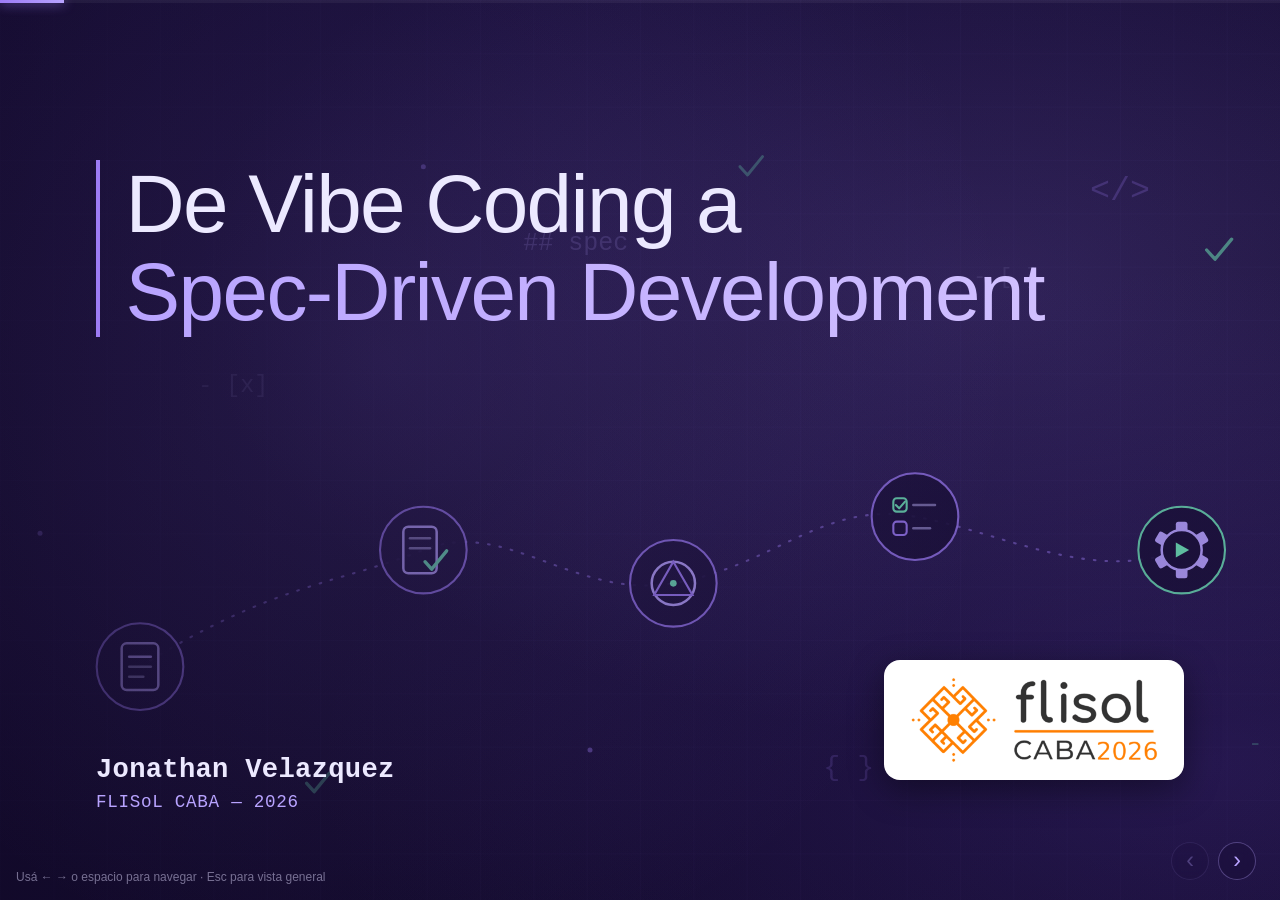
<file: index.html>
<!DOCTYPE html>
<html lang="es">
<head>
  <meta charset="UTF-8" />
  <meta name="viewport" content="width=device-width, initial-scale=1.0" />
  <title>De Vibe Coding a Spec-Driven Development — FLISoL CABA 2026</title>
  <link rel="icon" href="logo.ico" sizes="any" />
  <link rel="stylesheet" href="styles.css" />
</head>
<body>
  <div class="progress-bar"><div class="progress-fill" id="progressFill"></div></div>

  <main class="deck" id="deck">

    <!-- Slide 1: Portada -->
    <section class="slide slide-cover active" data-slide="1">
      <div class="cover-bg"></div>
      <div class="cover-content">
        <h1 class="cover-title">
          <span class="line">De Vibe Coding a</span>
          <span class="line accent">Spec-Driven Development</span>
        </h1>
        <div class="cover-author">
          <p class="author-name">Jonathan Velazquez</p>
          <p class="author-event">FLISoL CABA — 2026</p>
        </div>
        <div class="cover-logo">
          <img src="img/logo-horizontal-2026-nb.png" alt="FLISoL CABA 2026" />
        </div>
      </div>
    </section>

    <!-- Slide 2: Cita Karpathy 1 -->
    <section class="slide slide-quote slide-quote-wide" data-slide="2">
      <div class="quote-gradient"></div>
      <blockquote class="quote">
        <p>
          "There's a new kind of coding I call <em>"vibe coding"</em>, when you fully give in to the vibes, embrace exponentials, and forget that code even exists."
        </p>
        <footer>— Andrej Karpathy, Feb 3, 2025</footer>
      </blockquote>
    </section>

    <!-- Slide 3: Ventajas y desventajas del Vibe Coding -->
    <section class="slide" data-slide="3">
      <header class="slide-header">
        <h2 class="slide-title">Ventajas y Desventajas</h2>
        <p class="slide-subtitle">El valor aparece cuando querés explorar rápido. El costo aparece cuando el prototipo empieza a pedir garantías.</p>
      </header>
      <div class="vibe-visual-grid">
        <article class="vibe-visual-card vibe-pros">
          <img src="img/vibe-coding-es.png" alt="Persona prototipando rápidamente con un asistente de IA y pantallas de código." />
          <div class="vibe-visual-overlay">
            <span class="vibe-label">Bueno</span>
            <h3>Velocidad y acceso</h3>
            <p>Idea a prototipo en minutos. Baja la barrera de entrada y sirve para demos, descartables y probar hipótesis.</p>
          </div>
        </article>
        <article class="vibe-visual-card vibe-cons">
          <img src="img/vibe-coding-desventajas.png" alt="Persona frente a código generado con advertencias, errores, rutas enredadas y señales de riesgo." />
          <div class="vibe-visual-overlay">
            <span class="vibe-label">No tan bueno</span>
            <h3>Riesgo invisible</h3>
            <p>Decisiones sin registro, código que no entendés y ningún contrato claro contra el cual verificar lo generado.</p>
          </div>
        </article>
      </div>
      <!-- <p class="footnote">No es un anti-patrón: es una <strong>herramienta</strong>. El problema empieza cuando la usás fuera de su rango.</p> -->
    </section>

     <!-- Ejemplo 1: El prompt vibe -->
    <section class="slide slide-example slide-prompt-wide" data-slide="ej-1">
      <header class="slide-header">
        <span class="slide-eyebrow">Ejemplo · Cupón</span>
        <h2 class="slide-title">El prompt de un martes a las 17hs</h2>
      </header>
      <div class="code-block code-prompt">Estoy armando el checkout de un e-commerce.
Necesito una función JS: <span class="tok-fn">applyCoupon</span>(cartTotal, coupon)
que devuelva el total con el descuento aplicado.
El cupón puede ser por porcentaje o por monto fijo.</div>
      <blockquote class="prompt-quote">Hacelo simple, después lo refino.</blockquote>
    </section>

    <!-- Ejemplo 2: Lo que devuelve el agente -->
    <section class="slide slide-example slide-code-wide" data-slide="ej-2">
      <header class="slide-header">
        <span class="slide-eyebrow">Ejemplo · Cupón</span>
        <h2 class="slide-title">Lo que el agente devuelve</h2>
      </header>
      <div class="code-stack">
        <div class="code-block"><span class="tok-key">function</span> <span class="tok-fn">applyCoupon</span>(cartTotal, coupon) {
  <span class="tok-key">if</span> (coupon.<span class="tok-prop">type</span> <span class="tok-op">===</span> <span class="tok-str">'percentage'</span>) {
    <span class="tok-key">return</span> cartTotal <span class="tok-op">-</span> (cartTotal <span class="tok-op">*</span> coupon.<span class="tok-prop">value</span> <span class="tok-op">/</span> <span class="tok-num">100</span>);
  }
  <span class="tok-key">return</span> cartTotal <span class="tok-op">-</span> coupon.<span class="tok-prop">value</span>;
}</div>
        <div class="code-result">
          <span><span class="tok-fn">applyCoupon</span>(<span class="tok-num">100</span>, { type:<span class="tok-str">'percentage'</span>, value:<span class="tok-num">20</span> }) <span class="tok-com">// → 80</span></span>
          <span class="ok">✅</span>
        </div>
      </div>
    </section>

    <!-- Ejemplo 3: Tres maneras de romperlo -->
    <section class="slide slide-example slide-breaks-wide" data-slide="ej-3">
      <header class="slide-header">
        <span class="slide-eyebrow">Ejemplo · Cupón</span>
        <h2 class="slide-title">Tres maneras de romperlo</h2>
      </header>
      <div class="roturas">
        <article class="rotura">
          <div class="rotura-num">1</div>
          <div class="rotura-body">
            <h3>Total negativo</h3>
            <div class="code-block"><span class="tok-fn">applyCoupon</span>(<span class="tok-num">30</span>, { type:<span class="tok-str">'fixed'</span>, value:<span class="tok-num">50</span> }) <span class="tok-com">// → -20</span></div>
            <em class="rotura-quote">Nunca dije que el descuento no pueda superar el total.</em>
          </div>
        </article>
        <article class="rotura">
          <div class="rotura-num">2</div>
          <div class="rotura-body">
            <h3>Cupón inmortal</h3>
            <div class="code-block"><span class="tok-com">// La función no chequea fecha.</span>
<span class="tok-com">// Un cupón de Black Friday</span>
<span class="tok-com">// sigue funcionando en marzo.</span></div>
            <em class="rotura-quote">Nunca dije que los cupones venzan.</em>
          </div>
        </article>
        <article class="rotura">
          <div class="rotura-num">3</div>
          <div class="rotura-body">
            <h3>Reaplicación infinita</h3>
            <div class="code-block"><span class="tok-key">let</span> t <span class="tok-op">=</span> <span class="tok-num">100</span>;
<span class="tok-key">for</span> (<span class="tok-key">let</span> i <span class="tok-op">=</span> <span class="tok-num">0</span>; i <span class="tok-op">&lt;</span> <span class="tok-num">5</span>; i<span class="tok-op">++</span>)
  t <span class="tok-op">=</span> <span class="tok-fn">applyCoupon</span>(t, { type:<span class="tok-str">'percentage'</span>, value:<span class="tok-num">50</span> });
<span class="tok-com">// → 3.125</span></div>
            <em class="rotura-quote">Nunca dije si se acumulan.</em>
          </div>
        </article>
      </div>
    </section>

    <!-- Conclusión de los ejemplos -->
    <section class="slide slide-example-conclusion" data-slide="ej-conclusion">
      <img class="conclusion-image" src="img/ejemplos-conclusion.png" alt="Puente de prototipo generado por IA que se rompe antes de llegar a una plataforma verificada con tests y contratos." />
      <div class="conclusion-shade"></div>
      <div class="conclusion-copy">
        <span class="slide-eyebrow">Conclusión</span>
        <h2>El agente no falló: faltaba el contrato</h2>
        <p>Total mínimo, vencimiento y acumulación no son bugs. Son reglas que nunca existieron para verificar.</p>
      </div>
    </section>

    <!-- Ejemplo 4: Contrato en Markdown -->
    <section class="slide slide-example slide-markdown-contract" data-slide="ej-4">
      <header class="slide-header">
        <span class="slide-eyebrow">Ejemplo · Cupón</span>
        <h2 class="slide-title">El contrato es un archivo Markdown</h2>
        <p class="slide-subtitle">La spec no vive en el chat: queda versionada, revisable y ejecutable como referencia para el agente.</p>
      </header>
      <div class="contract-layout">
        <div class="contract-copy">
          <p>Un archivo <strong>.md</strong> alcanza para convertir intención en reglas verificables.</p>
          <p>El agente deja de adivinar y empieza a implementar contra un contrato concreto.</p>
          <div class="contract-file">specs/checkout/apply-coupon.md</div>
        </div>
        <div class="contract-file-card">
          <div class="file-tab">apply-coupon.md</div>
          <div class="code-block code-spec"><span class="md-h1"># Feature: Aplicar cupón al carrito</span>

<span class="md-h2">## Reglas</span>
- Tipos: PERCENTAGE, FIXED_AMOUNT
- Validar fecha de vencimiento (UTC)
- Validar monto mínimo del carrito
- Un solo cupón activo por carrito
- El descuento no puede dejar el total bajo 0
- Redondeo HALF_UP a 2 decimales
- Validar límite de uso por usuario

<span class="md-h2">## Criterios de aceptación</span>
- Carrito $100 + cupón 20%      <span class="md-arrow">→</span> total $80.00
- Carrito $30  + cupón fijo $50 <span class="md-arrow">→</span> total $0.00 (no negativo)
- Cupón vencido                  <span class="md-arrow">→</span> error <span class="md-err">VOUCHER_EXPIRED</span>
- Usuario ya usó el cupón        <span class="md-arrow">→</span> error <span class="md-err">VOUCHER_ALREADY_USED</span></div>
        </div>
      </div>
    </section>    

     <!-- Slide 4: Cita Karpathy 2 -->
    <section class="slide slide-quote slide-quote-wide" data-slide="4">
      <div class="quote-gradient"></div>
      <blockquote class="quote">
        <p>
          "Many people have tried to come up with a better name for this to differentiate it from vibe coding, personally my current favorite <strong>agentic engineering</strong>"
        </p>
        <footer>— Andrej Karpathy, Feb 4, 2026</footer>
      </blockquote>
      <p class="quote-takeaway">Entonces.. La velocidad aumentó; el problema ahora es el <span class="highlight">control</span>.</p>
    </section>

   <!-- Slide 8: Spec Driven Development -->
    <section class="slide slide-sdd-visual" data-slide="8">
      <img class="sdd-image" src="img/spec-driven-development.png" alt="Una especificación central guía a un agente de IA, módulos de código y verificaciones hacia una aplicación validada." />
      <div class="sdd-shade"></div>
      <div class="sdd-copy">
        <span class="slide-eyebrow">Spec Driven Development</span>
        <h2>Desarrollar contra una especificación</h2>
        <p>SDD es usar una spec como contrato verificable: define qué debe pasar, qué límites existen y cómo saber si el resultado está bien.</p>
        <ul class="sdd-points">
          <li><strong>Antes:</strong> intención, comportamiento y alcance.</li>
          <li><strong>Durante:</strong> el agente implementa guiado por la spec.</li>
          <li><strong>Después:</strong> se verifica contra criterios explícitos.</li>
        </ul>
        <div class="sdd-steps" aria-label="Flujo de Spec Driven Development">
          <span>Intento</span>
          <span>Spec</span>
          <span>Tests</span>
          <span>Código</span>
        </div>
      </div>
    </section>

    <!-- Ejemplo 5: Código fuente generado contra la spec -->
    <section class="slide slide-source-implementation" data-slide="ej-source">
      <header class="slide-header">
        <span class="slide-eyebrow">Ejemplo · Código fuente</span>
        <h2 class="slide-title">La IA implementa contra el contrato</h2>
        <p class="slide-subtitle">El resultado ya no es el happy path: el código refleja reglas, errores y bordes definidos en la spec.</p>
      </header>
      <div class="source-layout">
        <div class="source-file-card">
          <div class="file-tab">applyCoupon.js</div>
          <div class="code-block code-source"><span class="tok-key">const</span> ERR <span class="tok-op">=</span> {
  expired: <span class="tok-str">'VOUCHER_EXPIRED'</span>,
  alreadyUsed: <span class="tok-str">'VOUCHER_ALREADY_USED'</span>,
  multiple: <span class="tok-str">'ONLY_ONE_COUPON_ALLOWED'</span>
};

<span class="tok-key">function</span> <span class="tok-fn">applyCoupon</span>(cart, coupon, ctx) {
  <span class="tok-key">if</span> (cart.<span class="tok-prop">activeCouponId</span> <span class="tok-op">&amp;&amp;</span> cart.<span class="tok-prop">activeCouponId</span> <span class="tok-op">!==</span> coupon.<span class="tok-prop">id</span>)
    <span class="tok-key">throw</span> <span class="tok-fn">domainError</span>(ERR.<span class="tok-prop">multiple</span>);

  <span class="tok-key">if</span> (<span class="tok-key">new</span> <span class="tok-fn">Date</span>(coupon.<span class="tok-prop">expiresAt</span>) <span class="tok-op">&lt;</span> ctx.<span class="tok-prop">now</span>)
    <span class="tok-key">throw</span> <span class="tok-fn">domainError</span>(ERR.<span class="tok-prop">expired</span>);

  <span class="tok-key">if</span> (ctx.<span class="tok-prop">usesByUser</span>.<span class="tok-fn">get</span>(coupon.<span class="tok-prop">id</span>) <span class="tok-op">&gt;=</span> coupon.<span class="tok-prop">limitPerUser</span>)
    <span class="tok-key">throw</span> <span class="tok-fn">domainError</span>(ERR.<span class="tok-prop">alreadyUsed</span>);

  <span class="tok-key">const</span> subtotal <span class="tok-op">=</span> <span class="tok-fn">money</span>(cart.<span class="tok-prop">total</span>);
  <span class="tok-key">const</span> discount <span class="tok-op">=</span> coupon.<span class="tok-prop">type</span> <span class="tok-op">===</span> <span class="tok-str">'PERCENTAGE'</span>
    <span class="tok-op">?</span> subtotal <span class="tok-op">*</span> coupon.<span class="tok-prop">value</span> <span class="tok-op">/</span> <span class="tok-num">100</span>
    <span class="tok-op">:</span> coupon.<span class="tok-prop">value</span>;

  <span class="tok-key">return</span> <span class="tok-fn">round2</span>(Math.<span class="tok-fn">max</span>(<span class="tok-num">0</span>, subtotal <span class="tok-op">-</span> discount));
}</div>
        </div>
        <div class="source-takeaways">
          <div>
            <strong>Ya no adivina</strong>
            <span>Lee reglas explícitas: vencimiento, uso por usuario y cupón único.</span>
          </div>
          <div>
            <strong>Falla con intención</strong>
            <span>Devuelve errores de dominio, no resultados silenciosamente incorrectos.</span>
          </div>
          <div>
            <strong>Protege los bordes</strong>
            <span>El total nunca baja de cero y el redondeo queda centralizado.</span>
          </div>
        </div>
      </div>
    </section>

    <!-- Slide 5: Espectro de estructura -->
    <section class="slide slide-spectrum" data-slide="5">
      <header class="slide-header">
        <h2 class="slide-title">Espectro de estructura</h2>
        <p class="slide-subtitle">No hay uno correcto, depende del contexto</p>
      </header>
      <div class="spectrum-visual">
        <div class="spectrum-axis">
          <span>Exploración</span>
          <span>Producción</span>
        </div>
        <div class="spectrum-rail" aria-hidden="true">
          <div class="spectrum-marker m1"></div>
          <div class="spectrum-marker m2"></div>
          <div class="spectrum-marker m3"></div>
        </div>
        <div class="spectrum-grid">
          <article class="spectrum-card">
            <span class="spectrum-kicker">01</span>
            <h3>Vibe Coding</h3>
            <p>Velocidad máxima para probar ideas, demos y descartables.</p>
            <strong>Control mínimo</strong>
          </article>
          <article class="spectrum-card featured">
            <span class="spectrum-kicker">02</span>
            <h3>Plan → Build</h3>
            <p>Separás pensamiento de ejecución. Buen balance para trabajo individual.</p>
            <strong>Control operativo</strong>
          </article>
          <article class="spectrum-card">
            <span class="spectrum-kicker">03</span>
            <h3>Plan → Build + SDD</h3>
            <p>La implementación queda guiada por specs, criterios y verificación.</p>
            <strong>Control trazable</strong>
          </article>
        </div>
      </div>
    </section>

    <!-- Slide 6: OpenCode -->
    <section class="slide" data-slide="6">
      <div class="split">
        <div class="split-left">
          <h2 class="slide-title">OpenCode</h2>
          <p class="slide-subtitle">Agente de terminal · open source · multimodelo</p>
          <ul class="bullets">
            <li>Corre en la terminal: lee archivos, edita código y ejecuta comandos</li>
            <li>Soporta Claude, GPT-4o, Gemini y más — vos elegís el modelo</li>
            <li>Entiende contexto del proyecto: specs, reglas y convenciones</li>
            <li>Pensado para trabajar sobre código real, no desde cero</li>
          </ul>
          <a class="link" href="https://opencode.ai/" target="_blank" rel="noopener">https://opencode.ai</a>
        </div>
        <div class="split-right">
          <div class="terminal">
            <div class="terminal-bar">
              <span class="dot red"></span>
              <span class="dot yellow"></span>
              <span class="dot green"></span>
              <span class="terminal-title">opencode</span>
            </div>
            <pre class="terminal-body"># Implementar según spec: coupon.spec.md
<span class="cmd">›</span> Aplicá los criterios definidos en la spec

<span class="ai">Leyendo coupon.spec.md... encontré 3 criterios de aceptación.
Voy a aplicar el primero: el resultado nunca puede ser negativo.</span>

<span class="diff-file">Edit src/coupon.ts</span>

  function applyCoupon(cartTotal, coupon) {
<span class="diff-minus">-   return cartTotal - coupon.value;</span>
<span class="diff-plus">+   return Math.max(0, cartTotal - coupon.value);</span>
  }

<span class="ai">✓ Criterio satisfecho: total nunca negativo.</span>

<span class="cmd">›</span> █</pre>
          </div>
        </div>
      </div>
    </section>

    <!-- Slide 7: Modo plan y build -->
    <section class="slide slide-plan-build" data-slide="7">
      <header class="slide-header">
        <h2 class="slide-title">Modo Plan y Build</h2>
        <p class="slide-subtitle">Separar el pensamiento de la ejecución</p>
      </header>
      <div class="pb-grid">
        <article class="pb-card pb-plan">
          <span class="pb-badge">Plan</span>
          <h3>Analizar sin tocar código</h3>
          <p>Lee el proyecto, responde preguntas y arma un plan — sin modificar ningún archivo hasta que vos lo decidás.</p>
        </article>
        <article class="pb-card pb-build">
          <span class="pb-badge">Build</span>
          <h3>Ejecutar cambios reales</h3>
          <p>Tiene acceso a todas las herramientas: edita archivos, ejecuta comandos y aplica los cambios de principio a fin.</p>
        </article>
        <div class="pb-screenshot">
          <img src="img/opencode-plan.svg" alt="OpenCode modo Plan" />
        </div>
        <div class="pb-screenshot">
          <img src="img/opencode-build.svg" alt="OpenCode modo Build" />
        </div>
      </div>
      <div class="pb-providers">
        <span class="pb-providers-label">Conecta con cualquier proveedor · vos elegís el modelo</span>
        <div class="pb-models">
          <span class="pb-model">Claude Sonnet</span>
          <span class="pb-model">GPT-4o</span>
          <span class="pb-model">Gemini 2.5</span>
          <span class="pb-model">Llama 3</span>
          <span class="pb-model pb-model-more">+ más</span>
        </div>
      </div>
    </section>

    <!-- Slide 10: OpenSpec intro -->
    <section class="slide" data-slide="10">
      <div class="split">
        <div class="split-left">
          <span class="os-eyebrow">Spec-Driven Development</span>
          <h2 class="slide-title">OpenSpec</h2>
          <p class="slide-subtitle">Acordá <em>qué</em> vas a construir antes de escribir una sola línea de código.</p>

          <div class="os-flow">
            <span class="os-step">Proposal</span>
            <span class="os-arrow">→</span>
            <span class="os-step">Specs</span>
            <span class="os-arrow">→</span>
            <span class="os-step">Design</span>
            <span class="os-arrow">→</span>
            <span class="os-step">Tasks</span>
            <span class="os-arrow">→</span>
            <span class="os-step os-step-done">Archive</span>
          </div>

          <ul class="bullets">
            <li><em>Agree before you build:</em> humano y agente alinean el alcance antes de tocar código</li>
            <li>Convierte la intención en <em>artefactos trazables</em>, no en prompts sueltos que se pierden</li>
            <li>Specs en <em>markdown</em>: una fuente de verdad versionada, auditable y que vive con el repo</li>
          </ul>
          <a class="link" href="https://openspec.dev/" target="_blank" rel="noopener">https://openspec.dev</a>
        </div>
        <div class="split-right">
          <div class="terminal">
            <div class="terminal-bar">
              <span class="dot red"></span>
              <span class="dot yellow"></span>
              <span class="dot green"></span>
              <span class="terminal-title">openspec view</span>
            </div>
            <pre class="terminal-body"><span class="cmd">$ openspec view</span>

<span class="ai">OpenSpec Dashboard</span>
<span class="dim">────────────────────────────────────</span>
<span class="hl">Summary</span>
  • Specifications: <b>10</b> specs, 64 requirements
  • Active Changes: <b>3</b> in progress
  • Completed Changes: <b>4</b>
  • Task Progress: <b>30/41</b> (73% complete)

<span class="hl">Active Changes</span>
  ● make-validation-scope-aware    [░░░░░░] 0%
  ● remove-diff-command            [█████░] 90%
  ● improve-deterministic-tests    [█████░] 92%

<span class="hl">Completed Changes</span>
  ✓ add-slash-command-support
  ✓ sort-active-changes-by-progress
  ✓ update-agent-file-name
  ✓ update-agent-instructions

<span class="hl">Specifications</span>
  ■ cli-archive            10 requirements
  ■ openspec-conventions   10 requirements
  ■ cli-validate            9 requirements
  ■ cli-list                7 requirements
  ■ cli-view                7 requirements</pre>
          </div>
        </div>
      </div>
    </section>

    <!-- Slide 11: OpenSpec detalle -->
    <section class="slide" data-slide="11">
      <header class="slide-header">
        <h2 class="slide-title">OpenSpec</h2>
        <p class="slide-subtitle">Qué lo hace práctico para Spec-Driven Development en el día a día</p>
      </header>
      <div class="three-col os-cards">
        <article class="card card-glow os-card">
          <div class="os-card-img">
            <img src="img/spec-markdown.svg" alt="Specs en markdown versionadas con Git" />
          </div>
          <h3 class="card-title">Todo es markdown</h3>
          <p class="os-card-text">Specs versionadas con Git, agnósticas de cualquier agente.</p>
        </article>
        <article class="card card-glow os-card">
          <div class="os-card-img">
            <img src="img/spec-delta.svg" alt="Cambios revisados como un diff antes de implementar" />
          </div>
          <h3 class="card-title">Deltas revisables</h3>
          <p class="os-card-text">Cada cambio se revisa y aprueba como un PR antes del código.</p>
        </article>
        <article class="card card-glow os-card">
          <div class="os-card-img">
            <img src="img/spec-context.svg" alt="Las specs alimentan al agente como fuente de verdad" />
          </div>
          <h3 class="card-title">Contexto del agente</h3>
          <p class="os-card-text">Las specs guían al agente y quedan como fuente de verdad.</p>
        </article>
      </div>
    </section>

    <!-- Slide 9: Implementación SDD -->
    <section class="slide slide-sdd-flow" data-slide="9">
      <header class="slide-header center">
        <h2 class="slide-title">Implementar SDD con OpenSpec</h2>
        <p class="slide-subtitle">Del requerimiento al historial auditable, paso a paso</p>
      </header>
      <ol class="sdd-flow">
        <li class="sdd-step">
          <span class="sdd-num">1</span>
          <div class="sdd-body">
            <h3>Inicializar</h3>
            <p>Estructura <em>openspec/</em> y deja las instrucciones del agente dentro del repo.</p>
          </div>
          <code class="sdd-cmd">openspec init</code>
        </li>
        <li class="sdd-step">
          <span class="sdd-num">2</span>
          <div class="sdd-body">
            <h3>Proponer el cambio</h3>
            <p>El agente redacta <em>proposal</em>, <em>specs</em> (deltas), <em>design</em> y <em>tasks</em>.</p>
          </div>
          <code class="sdd-cmd">openspec proposal</code>
        </li>
        <li class="sdd-step">
          <span class="sdd-num">3</span>
          <div class="sdd-body">
            <h3>Validar y revisar</h3>
            <p>Aprobás el <em>qué</em> contra la spec antes de escribir una línea de código.</p>
          </div>
          <code class="sdd-cmd">openspec validate</code>
        </li>
        <li class="sdd-step">
          <span class="sdd-num">4</span>
          <div class="sdd-body">
            <h3>Implementar por tareas</h3>
            <p>El agente ejecuta tareas chicas y revisables, marcando el progreso.</p>
          </div>
          <code class="sdd-cmd">tasks.md</code>
        </li>
        <li class="sdd-step">
          <span class="sdd-num">5</span>
          <div class="sdd-body">
            <h3>Archivar</h3>
            <p>El delta se integra a las specs principales y queda historial auditable.</p>
          </div>
          <code class="sdd-cmd">openspec archive</code>
        </li>
      </ol>
      <p class="callout">SDD busca trazabilidad y precisión al construir con IA</p>
    </section>

    <!-- Slide: tasks.md del ejemplo del cupón -->
    <section class="slide slide-tasks" data-slide="tasks-cupon">
      <header class="slide-header center">
        <h2 class="slide-title">El plan se vuelve <em>tasks.md</em></h2>
        <p class="slide-subtitle">Ejemplo: aplicar un cupón de descuento al carrito</p>
      </header>
      <div class="terminal file-window">
        <div class="terminal-bar">
          <span class="dot red"></span>
          <span class="dot yellow"></span>
          <span class="dot green"></span>
          <span class="terminal-title">openspec/changes/apply-coupon/tasks.md</span>
        </div>
        <pre class="terminal-body md"><span class="md-h1"># Aplicar cupón de descuento</span>
<span class="md-quote">2 / 6 tareas · 33% completo</span>

<span class="md-h2">## 1. Clampear el resultado a 0</span>
<span class="md-task done"><span class="mark">✓</span> 1.1 Devolver Math.max(0, cartTotal − coupon.value)</span>
<span class="md-task done"><span class="mark">✓</span> 1.2 Test: un descuento mayor al total no da negativo</span>

<span class="md-h2">## 2. Validar la expiración del cupón</span>
<span class="md-task todo"><span class="mark">☐</span> 2.1 Rechazar cupones con expiresAt &lt; hoy</span>
<span class="md-task todo"><span class="mark">☐</span> 2.2 Test: un cupón vencido lanza error</span>

<span class="md-h2">## 3. Marcar el cupón como usado</span>
<span class="md-task todo"><span class="mark">☐</span> 3.1 Setear coupon.usedAt al aplicarlo</span>
<span class="md-task todo"><span class="mark">☐</span> 3.2 Impedir reutilizar un cupón ya usado</span></pre>
      </div>
    </section>

    <!-- Slide nuevo: El ecosistema de herramientas -->
    <section class="slide slide-combo" data-slide="ecosistema">
      <header class="slide-header center">
        <h2 class="slide-title">OpenCode <span class="combo-plus">+</span> OpenSpec</h2>
      </header>
      <div class="combo">
        <article class="card card-glow combo-card">
          <span class="combo-role">El motor</span>
          <div class="combo-img">
            <img src="img/combo-engine.svg" alt="Motor que ejecuta: planifica y aplica los cambios" />
          </div>
          <h3 class="card-title">OpenCode</h3>
          <p class="combo-text">Planifica y ejecuta los cambios con cualquier modelo.</p>
        </article>
        <span class="combo-op">+</span>
        <article class="card card-glow combo-card">
          <span class="combo-role">El método</span>
          <div class="combo-img">
            <img src="img/combo-method.svg" alt="Método: specs estructuradas y revisadas antes de codear" />
          </div>
          <h3 class="card-title">OpenSpec</h3>
          <p class="combo-text">Estructura el cambio en specs trazables antes del código.</p>
        </article>
        <span class="combo-op">=</span>
        <article class="card combo-card combo-result">
          <span class="combo-role">El resultado</span>
          <div class="combo-img">
            <img src="img/combo-result.svg" alt="Resultado profesional: cambios verificados y auditables" />
          </div>
          <h3 class="card-title">Desarrollo profesional</h3>
          <p class="combo-text">Velocidad de la IA con rigor de ingeniería.</p>
        </article>
      </div>
    </section>

    

    <!-- Slide 12: Cierre -->
    <section class="slide slide-closing" data-slide="12">
      <div class="ribbons">
        <div class="ribbon r1"></div>
        <div class="ribbon r2"></div>
        <div class="ribbon r3"></div>
      </div>
      <div class="closing-content">
        <div class="closing-main">
          <span class="closing-eyebrow">En una frase</span>
          <h2 class="closing-headline">De la <span class="accent">vibe</span> a la <span class="accent">spec</span></h2>
          <p class="closing-takeaway">Dejá que la IA vaya rápido. La spec marca el rumbo y deja rastro.</p>
          <h3 class="closing-thanks">¡Gracias!</h3>
          <div class="contact">
            <!-- Completá con tus datos -->
            <a class="contact-item" href="mailto:tu-email@ejemplo.com">
              <svg viewBox="0 0 24 24" fill="none" stroke="currentColor" stroke-width="2" stroke-linecap="round" stroke-linejoin="round" aria-hidden="true">
                <rect x="3" y="5" width="18" height="14" rx="2"/>
                <path d="M3 7l9 6 9-6"/>
              </svg>
              <span>jonathanvgms@gmail.com</span>
            </a>
            <a class="contact-item" href="https://github.com/tu-usuario" target="_blank" rel="noopener">
              <svg viewBox="0 0 24 24" fill="currentColor" aria-hidden="true">
                <path d="M12 .5C5.37.5 0 5.78 0 12.29c0 5.2 3.44 9.6 8.21 11.16.6.11.82-.26.82-.58 0-.29-.01-1.04-.02-2.05-3.34.72-4.04-1.6-4.04-1.6-.55-1.38-1.34-1.75-1.34-1.75-1.09-.74.08-.73.08-.73 1.2.09 1.84 1.22 1.84 1.22 1.07 1.8 2.81 1.28 3.5.98.11-.76.42-1.28.76-1.57-2.67-.3-5.47-1.31-5.47-5.84 0-1.29.47-2.34 1.24-3.17-.13-.3-.54-1.52.11-3.18 0 0 1.01-.32 3.3 1.21.96-.26 1.98-.39 3-.4 1.02.01 2.04.14 3 .4 2.28-1.53 3.29-1.21 3.29-1.21.66 1.66.25 2.88.12 3.18.77.83 1.23 1.88 1.23 3.17 0 4.54-2.81 5.54-5.49 5.83.43.36.81 1.08.81 2.18 0 1.57-.01 2.84-.01 3.23 0 .32.21.7.82.58A12.01 12.01 0 0 0 24 12.29C24 5.78 18.63.5 12 .5z"/>
              </svg>
              <span>github.com/jonathanvgms</span>
            </a>
          </div>
        </div>
        <div class="closing-qr">
          <div class="qr-card">
            <img src="img/qr-presentacion.svg" alt="Código QR de la presentación: flisol2026.vercel.app" />
          </div>
          <span class="qr-label">flisol2026.vercel.app</span>
        </div>
      </div>
    </section>

  </main>

  <nav class="nav">
    <button class="nav-btn" id="prevBtn" aria-label="Anterior">‹</button>
    <span class="nav-counter"><span id="current">1</span> / <span id="total">12</span></span>
    <button class="nav-btn" id="nextBtn" aria-label="Siguiente">›</button>
  </nav>

  <button class="overview-btn" id="overviewBtn" aria-label="Vista general">⊞</button>

  <div class="overview" id="overview">
    <div class="overview-grid" id="overviewGrid"></div>
  </div>

  <div class="hint" id="hint">Usá ← → o espacio para navegar · Esc para vista general</div>

  <script src="script.js"></script>
</body>
</html>
</file>
<file: styles.css>
:root {
  --bg: #1a0f3a;
  --bg-2: #241650;
  --bg-3: #150a2e;
  --purple: #9d7cf5;
  --purple-2: #b8a3ff;
  --purple-dark: #5e3fb8;
  --text: #ece9ff;
  --text-dim: #b9b3d6;
  --card-bg: rgba(43, 25, 95, 0.55);
  --card-border: rgba(157, 124, 245, 0.25);
  --glow: 0 0 40px rgba(157, 124, 245, 0.25);
}

* { box-sizing: border-box; margin: 0; padding: 0; }

html, body {
  height: 100%;
  background: var(--bg);
  color: var(--text);
  font-family: 'Inter', -apple-system, BlinkMacSystemFont, 'Segoe UI', Roboto, sans-serif;
  overflow: hidden;
  -webkit-font-smoothing: antialiased;
}

body {
  background:
    radial-gradient(ellipse at 20% 20%, rgba(157, 124, 245, 0.18), transparent 50%),
    radial-gradient(ellipse at 80% 80%, rgba(94, 63, 184, 0.22), transparent 50%),
    var(--bg);
}

/* Progress */
.progress-bar {
  position: fixed; top: 0; left: 0; right: 0;
  height: 3px;
  background: rgba(255,255,255,0.05);
  z-index: 100;
}
.progress-fill {
  height: 100%;
  background: linear-gradient(90deg, var(--purple), var(--purple-2));
  transition: width 0.4s ease;
  box-shadow: 0 0 12px var(--purple);
}

/* Deck & slides */
.deck {
  width: 100vw;
  height: 100vh;
  position: relative;
}

.slide {
  position: absolute;
  inset: 0;
  display: flex;
  flex-direction: column;
  justify-content: center;
  padding: 4rem 6rem;
  opacity: 0;
  pointer-events: none;
  transform: translateX(40px);
  transition: opacity 0.5s ease, transform 0.5s ease;
  overflow: auto;
}

.slide.active {
  opacity: 1;
  pointer-events: auto;
  transform: translateX(0);
}

.slide.prev {
  transform: translateX(-40px);
}

/* Slide headers */
.slide-header { margin-bottom: 2.5rem; }
.slide-header.center { text-align: center; }
.slide-title {
  font-size: clamp(2rem, 4vw, 3.4rem);
  font-weight: 300;
  color: var(--purple-2);
  letter-spacing: -0.02em;
  margin-bottom: 0.6rem;
}
.slide-subtitle {
  font-size: clamp(0.95rem, 1.25vw, 1.15rem);
  color: var(--text-dim);
  font-style: italic;
  max-width: 1000px;
}

/* Cover */
.slide-cover { padding: 4rem 6rem; }
.cover-bg {
  position: absolute; inset: 0;
  background:
    radial-gradient(circle at 30% 40%, rgba(157, 124, 245, 0.12), transparent 60%),
    url('img/sdd-bg.svg') center / cover no-repeat;
  z-index: 0;
}
.cover-content {
  position: relative;
  z-index: 1;
  height: 100%;
  display: flex;
  flex-direction: column;
  justify-content: flex-start;
  padding-top: 6rem;
}
.cover-title {
  font-size: clamp(2.5rem, 6.4vw, 5.4rem);
  font-weight: 300;
  line-height: 1.08;
  letter-spacing: -0.02em;
  margin: 0;
  max-width: 24ch;
  padding-left: 1.6rem;
  border-left: 4px solid var(--purple);
}
.cover-title .line { display: block; }
.cover-title .accent {
  font-weight: 500;
  background: linear-gradient(90deg, var(--purple-2), #d4c4ff);
  -webkit-background-clip: text;
  background-clip: text;
  color: transparent;
}
.cover-author {
  position: absolute;
  left: 0;
  bottom: 1.5rem;
}
.author-name {
  font-family: 'JetBrains Mono', 'Fira Code', monospace;
  font-size: 1.7rem;
  font-weight: 600;
  letter-spacing: 0.01em;
  color: var(--text);
  margin-bottom: 0.45rem;
}
.author-event {
  font-family: 'JetBrains Mono', 'Fira Code', monospace;
  font-size: 1.1rem;
  letter-spacing: 0.04em;
  color: var(--purple-2);
}
.cover-logo {
  position: absolute;
  bottom: 3.5rem; right: 0;
  background: #fff;
  padding: 1rem 1.5rem;
  border-radius: 16px;
  box-shadow: 0 10px 34px rgba(0, 0, 0, 0.4);
  z-index: 2;
}
.cover-logo img {
  display: block;
  height: clamp(58px, 7vw, 88px);
  width: auto;
}

/* Quotes */
.slide-quote { justify-content: center; align-items: center; text-align: center; }
.quote-gradient {
  position: absolute; top: 0; left: 0; right: 0; height: 6px;
  background: linear-gradient(90deg, transparent, var(--purple), transparent);
}
.quote {
  max-width: 1000px;
  font-style: italic;
  font-size: clamp(1.2rem, 1.8vw, 1.7rem);
  line-height: 1.5;
  color: var(--text);
}
.quote em { color: var(--purple-2); font-style: italic; }
.quote strong { color: var(--purple-2); }
.quote footer {
  margin-top: 1.5rem;
  font-style: normal;
  font-size: 1rem;
  color: var(--text-dim);
  text-align: right;
}
.quote-takeaway {
  margin-top: 3rem;
  font-size: 1.2rem;
  color: var(--text);
}
.slide-quote-wide .quote {
  max-width: 1180px;
  font-size: clamp(1.55rem, 2.4vw, 2.35rem);
  line-height: 1.35;
}
.slide-quote-wide .quote footer {
  margin-top: 2rem;
  font-size: clamp(1rem, 1.25vw, 1.2rem);
}
.slide-quote-wide .quote-takeaway {
  margin-top: 3.5rem;
  font-size: clamp(1.25rem, 1.55vw, 1.5rem);
}
.highlight {
  color: var(--purple-2);
  font-weight: 600;
}

/* Two col cards */
.two-col {
  display: grid;
  grid-template-columns: 1fr 1fr;
  gap: 2.5rem;
  align-items: stretch;
}
.three-col {
  display: grid;
  grid-template-columns: repeat(3, 1fr);
  gap: 1.8rem;
}

.card {
  background: var(--card-bg);
  border: 1px solid var(--card-border);
  border-radius: 18px;
  padding: 2rem;
  backdrop-filter: blur(8px);
  transition: transform 0.3s ease, box-shadow 0.3s ease, border-color 0.3s ease;
}
.card:hover {
  transform: translateY(-4px);
  border-color: rgba(157, 124, 245, 0.5);
  box-shadow: var(--glow);
}
.card-glow {
  background: linear-gradient(135deg, rgba(94, 63, 184, 0.5), rgba(43, 25, 95, 0.55));
}
.card-dark {
  background: rgba(20, 10, 45, 0.85);
  border: 1px solid rgba(157, 124, 245, 0.15);
}
.card-title {
  color: var(--purple-2);
  font-size: 1.15rem;
  font-weight: 600;
  margin-bottom: 1rem;
}
.card ul { list-style: none; }
.card li {
  position: relative;
  padding-left: 1.4rem;
  margin-bottom: 0.7rem;
  line-height: 1.5;
  font-size: 0.98rem;
  color: var(--text);
}
.card li::before {
  content: '●';
  position: absolute; left: 0; top: 0;
  color: var(--purple);
  font-size: 0.7rem;
  top: 0.4rem;
}
.card em {
  color: var(--purple-2);
  font-style: normal;
  font-weight: 600;
}

.card-pill {
  display: inline-block;
  padding: 0.5rem 1.5rem;
  border-radius: 10px;
  font-weight: 600;
  margin-bottom: 1.2rem;
  background: linear-gradient(135deg, var(--purple), var(--purple-dark));
  color: #fff;
}
.card-list { list-style: none; }
.card-list li {
  position: relative;
  padding: 0.8rem 0;
  font-size: 1.05rem;
  line-height: 1.5;
  border-bottom: 1px solid rgba(157, 124, 245, 0.1);
}
.card-list li:last-child { border-bottom: none; }

/* Spectrum */
.slide-spectrum {
  justify-content: center;
  padding: 3rem 2rem 4rem;
}
.slide-spectrum .slide-header {
  margin-bottom: 1.8rem;
}
.spectrum-visual {
  width: 100%;
}
.spectrum-axis {
  display: flex;
  justify-content: space-between;
  margin-bottom: 0.7rem;
  color: var(--text-dim);
  font-size: 0.78rem;
  font-weight: 700;
  letter-spacing: 0.16em;
  text-transform: uppercase;
}
.spectrum-rail {
  position: relative;
  height: 18px;
  margin: 0 1rem 1.7rem;
}
.spectrum-rail::before {
  content: '';
  position: absolute;
  left: 0;
  right: 0;
  top: 8px;
  height: 2px;
  background: linear-gradient(90deg, #f2b65d, var(--purple-2), #6ee7b7);
  box-shadow: 0 0 20px rgba(184, 163, 255, 0.32);
}
.spectrum-marker {
  position: absolute;
  top: 0;
  width: 18px;
  height: 18px;
  border-radius: 50%;
  border: 2px solid #fff;
  background: var(--purple);
  box-shadow: 0 0 22px rgba(184, 163, 255, 0.62);
  transform: translateX(-50%);
}
.spectrum-marker.m1 { left: 0; background: #f2b65d; }
.spectrum-marker.m2 { left: 50%; background: var(--purple-2); }
.spectrum-marker.m3 { left: 100%; background: #6ee7b7; }
.spectrum-grid {
  display: grid;
  grid-template-columns: repeat(3, minmax(0, 1fr));
  gap: 1.2rem;
}
.spectrum-card {
  min-height: 300px;
  display: flex;
  flex-direction: column;
  justify-content: space-between;
  border: 1px solid rgba(157, 124, 245, 0.28);
  border-radius: 14px;
  background: rgba(20, 10, 45, 0.58);
  padding: 1.45rem;
  box-shadow: 0 18px 50px rgba(0, 0, 0, 0.22);
}
.spectrum-card.featured {
  background: linear-gradient(135deg, rgba(94, 63, 184, 0.58), rgba(20, 10, 45, 0.68));
  border-color: rgba(184, 163, 255, 0.42);
}
.spectrum-kicker {
  color: var(--purple-2);
  font-size: 0.82rem;
  font-weight: 800;
  letter-spacing: 0.16em;
}
.spectrum-card h3 {
  margin-top: 1.25rem;
  color: #fff;
  font-size: clamp(1.45rem, 2vw, 2rem);
  font-weight: 600;
  line-height: 1.12;
}
.spectrum-card p {
  margin-top: 1rem;
  color: rgba(236, 233, 255, 0.8);
  font-size: clamp(0.98rem, 1.12vw, 1.1rem);
  line-height: 1.45;
}
.spectrum-card strong {
  display: inline-flex;
  width: fit-content;
  margin-top: 1.4rem;
  padding-top: 0.85rem;
  border-top: 1px solid rgba(184, 163, 255, 0.26);
  color: #6ee7b7;
  font-size: 0.9rem;
  letter-spacing: 0.08em;
  text-transform: uppercase;
}

/* Split */
.split {
  display: grid;
  grid-template-columns: 1fr 1fr;
  gap: 3rem;
  align-items: center;
  height: 100%;
}
.split-left { display: flex; flex-direction: column; gap: 1.2rem; }
.bullets {
  list-style: none;
  margin: 1rem 0;
}
.bullets li {
  position: relative;
  padding-left: 1.5rem;
  margin-bottom: 0.8rem;
  font-size: 1.05rem;
  line-height: 1.5;
}
.bullets li::before {
  content: '●';
  position: absolute; left: 0; top: 0.3rem;
  color: var(--purple);
  font-size: 0.7rem;
}
.bullets em {
  color: var(--purple-2);
  font-style: normal;
  font-weight: 600;
}
.note {
  color: var(--text-dim);
  font-size: 0.95rem;
  margin-top: 0.5rem;
}
.link {
  color: var(--purple-2);
  text-decoration: none;
  border-bottom: 1px solid var(--purple-dark);
  font-size: 0.95rem;
  margin-top: auto;
  width: fit-content;
  transition: color 0.2s ease, border-color 0.2s ease;
}
.link:hover {
  color: #fff;
  border-color: var(--purple-2);
}

/* Terminal */
.terminal {
  background: #0e0824;
  border: 1px solid rgba(157, 124, 245, 0.2);
  border-radius: 14px;
  overflow: hidden;
  box-shadow: 0 20px 60px rgba(0, 0, 0, 0.5), var(--glow);
}
.terminal-bar {
  display: flex;
  align-items: center;
  gap: 0.4rem;
  padding: 0.7rem 1rem;
  background: #1a1233;
  border-bottom: 1px solid rgba(157, 124, 245, 0.15);
}
.terminal-bar .dot {
  width: 12px; height: 12px; border-radius: 50%;
}
.dot.red { background: #ff5f56; }
.dot.yellow { background: #ffbd2e; }
.dot.green { background: #27c93f; }
.terminal-title {
  margin-left: auto; margin-right: auto;
  color: var(--text-dim);
  font-size: 0.85rem;
  font-family: 'JetBrains Mono', 'Fira Code', monospace;
}
.terminal-body {
  padding: 1.2rem;
  color: #c8c0e8;
  font-family: 'JetBrains Mono', 'Fira Code', 'Consolas', monospace;
  font-size: 0.78rem;
  line-height: 1.55;
  white-space: pre-wrap;
  word-break: break-word;
  max-height: 65vh;
  overflow: auto;
}
.terminal-body .cmd { color: #6ee7b7; }
.terminal-body .ai { color: #a8a1d4; }
.terminal-body .diff-file { color: var(--purple-2); }
.terminal-body .diff-plus { color: #6ee7b7; background: rgba(110, 231, 183, 0.1); display: inline-block; width: 100%; }
.terminal-body .diff-minus { color: #ff8b8b; background: rgba(255, 139, 139, 0.1); display: inline-block; width: 100%; }
.terminal-body .dim { color: #5d568a; }
.terminal-body .hl { color: var(--purple-2); font-weight: 600; }
.terminal-body b { color: #fff; }

/* Slide 6 — OpenCode: larger type, better space usage */
[data-slide="6"] .split {
  grid-template-columns: 1fr 1.2fr;
  gap: 4rem;
  align-items: stretch;
}
[data-slide="6"] .split-left {
  gap: 1.6rem;
  justify-content: center;
}
[data-slide="6"] .slide-subtitle {
  font-size: clamp(1rem, 1.3vw, 1.25rem);
}
[data-slide="6"] .bullets li {
  font-size: clamp(1.1rem, 1.4vw, 1.4rem);
  margin-bottom: 1.1rem;
  line-height: 1.45;
}
[data-slide="6"] .link {
  font-size: clamp(1rem, 1.2vw, 1.15rem);
}
[data-slide="6"] .terminal {
  height: 100%;
  display: flex;
  flex-direction: column;
}
[data-slide="6"] .terminal-body {
  font-size: clamp(0.9rem, 1.05vw, 1.1rem);
  padding: 1.6rem 1.8rem;
  line-height: 1.65;
  flex: 1;
  max-height: none;
}

/* Slide 10 — OpenSpec intro: full-width, richer left column */
[data-slide="10"] .split {
  grid-template-columns: 1fr 1.15fr;
  gap: 4rem;
  align-items: stretch;
  max-width: 1700px;
  width: 100%;
  margin: 0 auto;
}
[data-slide="10"] .split-left {
  gap: 1.4rem;
  justify-content: center;
}
[data-slide="10"] .slide-subtitle {
  font-size: clamp(1.05rem, 1.35vw, 1.35rem);
  line-height: 1.5;
}
[data-slide="10"] .slide-subtitle em {
  color: var(--purple-2);
  font-style: normal;
  font-weight: 600;
}
[data-slide="10"] .bullets li {
  font-size: clamp(1.05rem, 1.3vw, 1.3rem);
  margin-bottom: 1rem;
  line-height: 1.5;
}
[data-slide="10"] .link {
  font-size: clamp(1rem, 1.2vw, 1.15rem);
}
[data-slide="10"] .terminal {
  height: 100%;
  display: flex;
  flex-direction: column;
}
[data-slide="10"] .terminal-body {
  font-size: clamp(0.85rem, 1vw, 1.05rem);
  padding: 1.6rem 1.9rem;
  line-height: 1.7;
  flex: 1;
  max-height: none;
}
.os-eyebrow {
  display: inline-block;
  width: fit-content;
  padding: 0.3rem 0.9rem;
  border-radius: 20px;
  background: rgba(157, 124, 245, 0.12);
  border: 1px solid rgba(157, 124, 245, 0.28);
  color: var(--purple-2);
  font-size: clamp(0.75rem, 0.9vw, 0.9rem);
  font-weight: 600;
  letter-spacing: 0.08em;
  text-transform: uppercase;
}
.os-flow {
  display: flex;
  flex-wrap: wrap;
  align-items: center;
  gap: 0.5rem;
  margin: 0.4rem 0 0.2rem;
}
.os-step {
  padding: 0.4rem 0.95rem;
  border-radius: 8px;
  background: rgba(20, 10, 45, 0.85);
  border: 1px solid rgba(157, 124, 245, 0.3);
  color: #d8d2f2;
  font-size: clamp(0.82rem, 1vw, 1rem);
  font-weight: 600;
  font-family: 'JetBrains Mono', 'Fira Code', monospace;
}
.os-step-done {
  border-color: rgba(110, 231, 183, 0.4);
  background: rgba(110, 231, 183, 0.1);
  color: #6ee7b7;
}
.os-arrow {
  color: var(--purple);
  font-size: 1.1rem;
}

/* Slide 11 — OpenSpec: image-forward cards, full-width */
[data-slide="11"] .three-col.os-cards {
  max-width: 1700px;
  width: 100%;
  margin: 0 auto;
  gap: 2.5rem;
  flex: 1;
  align-items: stretch;
}
.os-card {
  display: flex;
  flex-direction: column;
  align-items: center;
  text-align: center;
  justify-content: flex-start;
  gap: 1rem;
  padding: 2rem 2rem 2.4rem;
}
.os-card-img {
  width: 100%;
  flex: 1;
  display: flex;
  align-items: center;
  justify-content: center;
  background: rgba(10, 6, 26, 0.45);
  border: 1px solid rgba(157, 124, 245, 0.15);
  border-radius: 16px;
  padding: 1.4rem;
  margin-bottom: 0.4rem;
}
.os-card-img img {
  width: 100%;
  height: auto;
  max-height: 38vh;
  display: block;
}
.os-card .card-title {
  font-size: clamp(1.3rem, 1.7vw, 1.7rem);
  margin-bottom: 0;
  color: #fff;
}
.os-card-text {
  color: var(--text-dim);
  font-size: clamp(1rem, 1.15vw, 1.18rem);
  line-height: 1.45;
  max-width: 30ch;
}

/* Slide 9 — Implementar SDD con OpenSpec (step flow) */
.slide-sdd-flow { justify-content: center; }
.sdd-flow {
  list-style: none;
  max-width: 1100px;
  width: 100%;
  margin: 0 auto;
  display: flex;
  flex-direction: column;
  gap: 1rem;
}
.sdd-step {
  position: relative;
  display: flex;
  align-items: center;
  gap: 1.6rem;
  padding: 1.2rem 1.8rem;
  background: linear-gradient(135deg, rgba(94, 63, 184, 0.28), rgba(43, 25, 95, 0.4));
  border: 1px solid rgba(157, 124, 245, 0.22);
  border-radius: 14px;
  transition: transform 0.25s ease, border-color 0.25s ease;
}
.sdd-step:hover {
  transform: translateX(6px);
  border-color: rgba(157, 124, 245, 0.5);
}
/* connecting line between numbers */
.sdd-step:not(:last-child)::before {
  content: '';
  position: absolute;
  left: calc(1.8rem + 24px);
  top: calc(100% + 1px);
  height: calc(1rem - 2px);
  width: 2px;
  background: rgba(157, 124, 245, 0.35);
}
.sdd-num {
  flex-shrink: 0;
  width: 48px;
  height: 48px;
  display: grid;
  place-items: center;
  border-radius: 50%;
  background: linear-gradient(135deg, var(--purple), var(--purple-dark));
  color: #fff;
  font-size: 1.3rem;
  font-weight: 700;
  box-shadow: 0 0 18px rgba(157, 124, 245, 0.4);
}
.sdd-body { flex: 1; }
.sdd-body h3 {
  font-size: clamp(1.15rem, 1.5vw, 1.5rem);
  font-weight: 600;
  color: #fff;
  margin-bottom: 0.2rem;
}
.sdd-body p {
  color: var(--text-dim);
  font-size: clamp(0.95rem, 1.1vw, 1.15rem);
  line-height: 1.4;
}
.sdd-body em {
  color: var(--purple-2);
  font-style: normal;
  font-weight: 600;
}
.sdd-cmd {
  flex-shrink: 0;
  font-family: 'JetBrains Mono', 'Fira Code', monospace;
  font-size: clamp(0.85rem, 1vw, 1.05rem);
  color: #6ee7b7;
  background: rgba(10, 6, 26, 0.6);
  border: 1px solid rgba(110, 231, 183, 0.25);
  border-radius: 8px;
  padding: 0.5rem 0.95rem;
  white-space: nowrap;
}

/* Slide — tasks.md (ejemplo cupón) */
.slide-tasks { justify-content: center; }
.slide-tasks .slide-title em {
  font-family: 'JetBrains Mono', 'Fira Code', monospace;
  font-style: normal;
  color: var(--purple-2);
}
.file-window {
  max-width: 1080px;
  width: 100%;
  margin: 0 auto;
}
[data-slide="tasks-cupon"] .terminal-body {
  font-size: clamp(0.95rem, 1.15vw, 1.22rem);
  line-height: 1.75;
  padding: 1.9rem 2.6rem;
  max-height: none;
}
.terminal-body.md .md-h1 {
  color: #fff;
  font-weight: 700;
}
.terminal-body.md .md-h2 {
  color: var(--purple-2);
  font-weight: 600;
}
.terminal-body.md .md-quote {
  display: inline-block;
  color: #6ee7b7;
  background: rgba(110, 231, 183, 0.1);
  border-left: 3px solid #6ee7b7;
  padding: 0.05rem 0.7rem;
  border-radius: 4px;
  font-size: 0.85em;
}
.terminal-body.md .md-task {
  display: block;
  color: #d6d0f0;
}
.terminal-body.md .md-task .mark {
  display: inline-block;
  width: 1.5em;
  font-weight: 700;
}
.terminal-body.md .md-task.done {
  color: #837cae;
}
.terminal-body.md .md-task.done .mark {
  color: #6ee7b7;
}
.terminal-body.md .md-task.todo .mark {
  color: var(--purple);
}

/* Slide — OpenCode + OpenSpec (combinación) */
.slide-combo { justify-content: center; }
.slide-combo .combo-plus { color: var(--purple); font-weight: 300; margin: 0 0.2rem; }
.combo {
  display: flex;
  align-items: stretch;
  justify-content: center;
  gap: 1.2rem;
  max-width: 1700px;
  width: 100%;
  margin: 0 auto;
}
.combo-card {
  flex: 1;
  display: flex;
  flex-direction: column;
  align-items: center;
  text-align: center;
  gap: 0.7rem;
  padding: 1.6rem 1.8rem 2rem;
}
.combo-img {
  width: 100%;
  flex: 1;
  display: flex;
  align-items: center;
  justify-content: center;
  background: rgba(10, 6, 26, 0.4);
  border: 1px solid rgba(157, 124, 245, 0.15);
  border-radius: 14px;
  padding: 1.2rem;
  margin: 0.2rem 0 0.4rem;
}
.combo-img img {
  width: 100%;
  height: auto;
  max-height: 32vh;
  display: block;
}
.combo-card .card-title {
  margin-bottom: 0;
  font-size: clamp(1.25rem, 1.6vw, 1.6rem);
  color: #fff;
}
.combo-text {
  color: var(--text-dim);
  font-size: clamp(0.95rem, 1.1vw, 1.15rem);
  line-height: 1.4;
  max-width: 26ch;
}
.combo-op {
  align-self: center;
  flex-shrink: 0;
  font-size: clamp(2rem, 3.2vw, 3.2rem);
  font-weight: 300;
  color: var(--purple);
  line-height: 1;
}
.combo-role {
  display: inline-block;
  width: fit-content;
  font-size: 0.78rem;
  font-weight: 600;
  text-transform: uppercase;
  letter-spacing: 0.12em;
  color: var(--text-dim);
}
.combo-result {
  background: linear-gradient(135deg, rgba(110, 231, 183, 0.16), rgba(94, 63, 184, 0.32));
  border: 1px solid rgba(110, 231, 183, 0.4);
  box-shadow: 0 0 42px rgba(110, 231, 183, 0.18);
}
.combo-result .combo-role { color: #6ee7b7; }
.combo-result .card-title { color: #fff; }
.combo-result li::before { color: #6ee7b7; }
.combo-result em { color: #6ee7b7; }

/* Slide 7 — Plan & Build */
.slide-plan-build {
  justify-content: flex-start;
  padding-top: 3rem;
}
.pb-grid {
  display: grid;
  grid-template-columns: 1fr 1fr;
  grid-template-rows: auto 1fr;
  gap: 1.4rem 2.5rem;
  max-width: 1700px;
  width: 100%;
  margin: 0 auto;
  flex: 1;
}
.pb-card {
  display: flex;
  flex-direction: column;
  gap: 0.8rem;
  background: rgba(20, 10, 45, 0.85);
  border: 1px solid rgba(157, 124, 245, 0.2);
  border-radius: 16px;
  padding: 1.8rem 2.2rem;
}
.pb-badge {
  display: inline-block;
  padding: 0.28rem 0.9rem;
  border-radius: 6px;
  font-size: 0.8rem;
  font-weight: 700;
  letter-spacing: 0.12em;
  text-transform: uppercase;
  width: fit-content;
}
.pb-plan .pb-badge {
  background: rgba(157, 124, 245, 0.18);
  color: var(--purple-2);
}
.pb-build .pb-badge {
  background: rgba(110, 231, 183, 0.13);
  color: #6ee7b7;
}
.pb-card h3 {
  font-size: clamp(1.5rem, 2vw, 2rem);
  font-weight: 600;
  color: #fff;
}
.pb-card p {
  color: var(--text-dim);
  font-size: clamp(1rem, 1.25vw, 1.25rem);
  line-height: 1.5;
}
.pb-screenshot {
  border-radius: 12px;
  border: 1px solid rgba(157, 124, 245, 0.15);
  overflow: hidden;
  background: #0a061a;
  display: flex;
  align-items: center;
}
.pb-screenshot img {
  width: 100%;
  height: auto;
  display: block;
}
.pb-screenshot-label {
  color: rgba(157, 124, 245, 0.35);
  font-size: 0.85rem;
  font-style: italic;
  border: 1px dashed rgba(157, 124, 245, 0.2);
  padding: 0.5rem 1.2rem;
  border-radius: 8px;
}
.pb-providers {
  margin-top: 1.6rem;
  display: flex;
  align-items: center;
  gap: 1.8rem;
  flex-wrap: wrap;
}
.pb-providers-label {
  color: var(--text-dim);
  font-size: clamp(0.82rem, 0.95vw, 0.95rem);
  flex-shrink: 0;
}
.pb-models {
  display: flex;
  gap: 0.6rem;
  flex-wrap: wrap;
}
.pb-model {
  padding: 0.28rem 0.85rem;
  border: 1px solid rgba(157, 124, 245, 0.28);
  border-radius: 20px;
  font-size: clamp(0.8rem, 0.9vw, 0.9rem);
  color: var(--text-dim);
}
.pb-model-more {
  color: var(--purple-2);
  border-color: rgba(157, 124, 245, 0.45);
}

/* Check list */
.check-list {
  list-style: none;
  max-width: 1000px;
  margin: 0 auto;
}
.check-list li {
  position: relative;
  padding: 0.7rem 0 0.7rem 2.2rem;
  font-size: 1.1rem;
  line-height: 1.5;
}
.check-list li::before {
  content: '●';
  position: absolute; left: 0.5rem; top: 0.85rem;
  color: var(--purple);
  font-size: 0.8rem;
}
.check-list strong {
  color: var(--purple-2);
  font-weight: 600;
}
.callout {
  text-align: center;
  margin-top: 2.5rem;
  font-size: 1.2rem;
  font-weight: 600;
  color: var(--text);
  padding: 1.3rem 2rem;
  background: linear-gradient(135deg, rgba(157, 124, 245, 0.15), rgba(94, 63, 184, 0.15));
  border-radius: 14px;
  border: 1px solid var(--card-border);
  max-width: 800px;
  margin-left: auto;
  margin-right: auto;
}

/* ===== Ejemplo: applyCoupon (vibe vs spec-driven) ===== */
.slide-eyebrow {
  display: inline-block;
  font-size: 0.8rem;
  font-weight: 600;
  letter-spacing: 0.18em;
  text-transform: uppercase;
  color: var(--purple);
  background: rgba(157, 124, 245, 0.12);
  border: 1px solid var(--card-border);
  padding: 0.3rem 0.9rem;
  border-radius: 8px;
  margin-bottom: 0.9rem;
}

/* Generic code block — monospace, high contrast */
.code-block {
  background: #0e0824;
  border: 1px solid rgba(157, 124, 245, 0.22);
  border-radius: 14px;
  padding: 1.4rem 1.7rem;
  font-family: 'JetBrains Mono', 'Fira Code', 'Consolas', monospace;
  font-size: clamp(0.95rem, 1.25vw, 1.18rem);
  line-height: 1.65;
  color: #d4cdf0;
  white-space: pre;
  overflow-x: auto;
  box-shadow: 0 20px 60px rgba(0, 0, 0, 0.45), var(--glow);
}

/* Syntax tokens */
.tok-key  { color: #c792ea; }
.tok-fn   { color: #82aaff; }
.tok-str  { color: #c3e88d; }
.tok-num  { color: #f78c6c; }
.tok-com  { color: #7d77a8; font-style: italic; }
.tok-prop { color: #ffcb6b; }
.tok-op   { color: #89ddff; }

/* Slide 1 — the vibe prompt */
.slide-example .slide-header { margin-bottom: 2rem; }
.code-prompt {
  white-space: pre-wrap;
  max-width: 900px;
  font-size: clamp(1rem, 1.4vw, 1.35rem);
  line-height: 1.8;
  color: #c8c0e8;
}
.code-prompt .prompt-hl {
  display: inline-block;
  margin-top: 0.6rem;
  color: #fff;
  font-weight: 600;
  background: linear-gradient(135deg, rgba(157, 124, 245, 0.35), rgba(94, 63, 184, 0.35));
  border-left: 3px solid var(--purple);
  padding: 0.3rem 0.7rem;
  border-radius: 0 6px 6px 0;
}
.prompt-quote {
  max-width: 900px;
  margin-top: 1.2rem;
  color: #fff;
  font-size: clamp(1.15rem, 1.8vw, 1.55rem);
  font-style: italic;
  line-height: 1.45;
  border-left: 4px solid var(--purple);
  padding: 0.4rem 0 0.4rem 1rem;
}
.prompt-quote::before { content: '“'; color: var(--purple-2); }
.prompt-quote::after { content: '”'; color: var(--purple-2); }
.slide-prompt-wide {
  padding: 2.6rem 4.8rem 4.2rem;
}
.slide-prompt-wide .slide-header { margin-bottom: 1.4rem; }
.slide-prompt-wide .code-prompt {
  width: 100%;
  max-width: none;
  min-height: 34vh;
  padding: 2.2rem 2.5rem;
  font-size: clamp(1.35rem, 1.7vw, 1.9rem);
  line-height: 1.85;
}
.slide-prompt-wide .prompt-quote {
  max-width: none;
  margin-top: 1.6rem;
  font-size: clamp(1.55rem, 2.25vw, 2.4rem);
  line-height: 1.35;
}

/* Slide 2 — happy path result */
.code-stack { display: flex; flex-direction: column; gap: 1.1rem; max-width: 880px; }
.slide-code-wide {
  padding: 2.6rem 4.8rem 4.2rem;
}
.slide-code-wide .slide-header { margin-bottom: 1.4rem; }
.slide-code-wide .code-stack {
  width: 100%;
  max-width: none;
  gap: 1.35rem;
}
.slide-code-wide .code-block {
  min-height: 44vh;
  padding: 2.2rem 2.5rem;
  font-size: clamp(1.35rem, 1.7vw, 1.9rem);
  line-height: 1.82;
}
.slide-code-wide .code-result {
  width: 100%;
  justify-content: space-between;
  font-size: clamp(1.1rem, 1.45vw, 1.55rem);
  padding: 1.05rem 1.45rem;
}
.code-result {
  display: flex;
  align-items: center;
  gap: 0.6rem;
  font-family: 'JetBrains Mono', 'Fira Code', 'Consolas', monospace;
  font-size: clamp(0.95rem, 1.2vw, 1.15rem);
  background: rgba(110, 231, 183, 0.08);
  border: 1px solid rgba(110, 231, 183, 0.3);
  border-radius: 10px;
  padding: 0.8rem 1.2rem;
  color: #d4cdf0;
  width: fit-content;
}
.code-result .ok { color: #6ee7b7; font-size: 1.1rem; }

/* Slide 3 — three ways to break it */
.roturas { display: flex; flex-direction: column; gap: 1.1rem; }
.rotura {
  display: grid;
  grid-template-columns: auto 1fr;
  gap: 1.1rem;
  align-items: center;
  background: rgba(43, 25, 95, 0.4);
  border: 1px solid var(--card-border);
  border-radius: 14px;
  padding: 1rem 1.3rem;
}
.rotura-num {
  width: 38px; height: 38px;
  flex: none;
  display: flex;
  align-items: center;
  justify-content: center;
  border-radius: 50%;
  background: linear-gradient(135deg, var(--purple), var(--purple-dark));
  color: #fff;
  font-weight: 700;
  font-size: 1.1rem;
}
.rotura-body { min-width: 0; }
.rotura h3 {
  font-size: 1.05rem;
  font-weight: 600;
  color: var(--purple-2);
  margin-bottom: 0.5rem;
}
.rotura .code-block {
  padding: 0.7rem 1rem;
  font-size: clamp(0.82rem, 1.05vw, 1rem);
  line-height: 1.5;
  box-shadow: none;
  border-radius: 10px;
}
.rotura-quote {
  display: block;
  margin-top: 0.6rem;
  font-style: italic;
  color: var(--text);
  font-size: clamp(0.95rem, 1.15vw, 1.1rem);
}
.rotura-quote::before { content: '“'; color: var(--purple); }
.rotura-quote::after  { content: '”'; color: var(--purple); }
.slide-breaks-wide {
  padding: 2.4rem 6rem 4rem;
}
.slide-breaks-wide .slide-header { margin-bottom: 1.4rem; }
.slide-breaks-wide .slide-title {
  font-size: clamp(2rem, 3.3vw, 3rem);
}
.slide-breaks-wide .roturas {
  display: grid;
  grid-template-columns: minmax(0, 1.15fr) minmax(600px, 0.95fr);
  grid-template-rows: 1fr 1fr;
  gap: 1.1rem;
}
.slide-breaks-wide .rotura {
  grid-template-columns: auto 1fr;
  align-items: start;
  gap: 1.4rem;
  padding: 1.4rem 1.7rem;
}
.slide-breaks-wide .rotura:nth-child(3) {
  grid-column: 2;
  grid-row: 1 / span 2;
  grid-template-columns: 1fr;
}
.slide-breaks-wide .rotura-num {
  width: 46px;
  height: 46px;
  font-size: 1.25rem;
}
.slide-breaks-wide .rotura h3 {
  font-size: clamp(1.3rem, 1.55vw, 1.65rem);
  margin-bottom: 0.75rem;
}
.slide-breaks-wide .rotura .code-block {
  padding: 0.72rem 1.05rem;
  font-size: clamp(1rem, 1.2vw, 1.25rem);
  line-height: 1.42;
  white-space: pre;
  overflow-x: auto;
}
.slide-breaks-wide .rotura:not(:nth-child(3)) .code-block {
  white-space: pre-wrap;
  overflow-x: hidden;
}
.slide-breaks-wide .rotura:nth-child(3) .code-block {
  width: 100%;
  overflow-x: hidden;
}
.slide-breaks-wide .rotura-quote {
  margin-top: 0.85rem;
  font-size: clamp(1.12rem, 1.35vw, 1.38rem);
  line-height: 1.28;
}

/* Conclusión visual de los ejemplos */
.slide-example-conclusion {
  padding: 0;
  justify-content: flex-end;
  overflow: hidden;
}
.conclusion-image {
  position: absolute;
  inset: 0;
  width: 100%;
  height: 100%;
  object-fit: cover;
}
.conclusion-shade {
  position: absolute;
  inset: 0;
  background:
    linear-gradient(90deg, rgba(9, 5, 23, 0.92) 0%, rgba(9, 5, 23, 0.72) 34%, rgba(9, 5, 23, 0.14) 72%),
    linear-gradient(0deg, rgba(9, 5, 23, 0.82) 0%, rgba(9, 5, 23, 0.04) 42%);
}
.conclusion-copy {
  position: relative;
  z-index: 1;
  width: min(1180px, calc(100vw - 12rem));
  margin: 0 0 7rem 6rem;
}
.conclusion-copy h2 {
  margin-top: 1rem;
  color: #fff;
  font-size: clamp(2.5rem, 4.3vw, 4.9rem);
  font-weight: 300;
  line-height: 1.05;
  white-space: nowrap;
}
.conclusion-copy p {
  margin-top: 1.4rem;
  color: rgba(236, 233, 255, 0.92);
  font-size: clamp(1.1rem, 1.55vw, 1.45rem);
  line-height: 1.45;
  max-width: 680px;
}

/* Slide 4 — the spec (markdown) */
.code-spec {
  max-width: 1000px;
  margin: 0 auto;
  white-space: pre;
  font-size: clamp(0.85rem, 1.1vw, 1.05rem);
  line-height: 1.55;
}
.code-spec .md-h1 { color: var(--purple-2); font-weight: 700; }
.code-spec .md-h2 { color: var(--purple); font-weight: 700; }
.code-spec .md-arrow { color: #89ddff; }
.code-spec .md-err  { color: #ff8b8b; font-weight: 600; }
.code-spec .md-ok   { color: #6ee7b7; }
.code-spec .tok-com { color: #7d77a8; }

/* Contrato Markdown */
.slide-markdown-contract {
  padding: 3rem 5rem;
}
.slide-markdown-contract .slide-header {
  margin-bottom: 1.4rem;
}
.contract-layout {
  display: grid;
  grid-template-columns: minmax(300px, 0.75fr) minmax(0, 1.35fr);
  gap: 2rem;
  align-items: center;
}
.contract-copy {
  color: var(--text);
  font-size: clamp(1.15rem, 1.55vw, 1.5rem);
  line-height: 1.45;
}
.contract-copy p + p {
  margin-top: 1rem;
}
.contract-copy strong {
  color: #6ee7b7;
}
.contract-file {
  display: inline-flex;
  margin-top: 1.6rem;
  padding: 0.65rem 0.85rem;
  border: 1px solid rgba(110, 231, 183, 0.32);
  border-radius: 8px;
  background: rgba(20, 10, 45, 0.42);
  color: #6ee7b7;
  font-family: 'JetBrains Mono', 'Fira Code', 'Consolas', monospace;
  font-size: clamp(0.9rem, 1vw, 1.05rem);
}
.contract-file-card {
  min-width: 0;
}
.file-tab {
  display: inline-flex;
  align-items: center;
  min-height: 34px;
  padding: 0.35rem 0.8rem;
  border: 1px solid rgba(157, 124, 245, 0.24);
  border-bottom: none;
  border-radius: 10px 10px 0 0;
  background: rgba(14, 8, 36, 0.92);
  color: var(--purple-2);
  font-family: 'JetBrains Mono', 'Fira Code', 'Consolas', monospace;
  font-size: 0.86rem;
}
.contract-file-card .code-spec {
  max-width: none;
  margin: 0;
  border-radius: 0 14px 14px 14px;
  font-size: clamp(0.78rem, 0.92vw, 0.98rem);
  line-height: 1.48;
}

/* Código fuente generado contra la spec */
.slide-source-implementation {
  padding: 3rem 5rem;
}
.slide-source-implementation .slide-header {
  margin-bottom: 1.3rem;
}
.source-layout {
  display: grid;
  grid-template-columns: minmax(0, 1.45fr) minmax(280px, 0.55fr);
  gap: 1.7rem;
  align-items: stretch;
}
.source-file-card {
  min-width: 0;
}
.source-file-card .code-source {
  margin: 0;
  border-radius: 0 14px 14px 14px;
  font-size: clamp(0.78rem, 0.95vw, 1.02rem);
  line-height: 1.42;
  white-space: pre;
  overflow: hidden;
}
.source-takeaways {
  display: grid;
  gap: 1rem;
}
.source-takeaways div {
  border: 1px solid rgba(110, 231, 183, 0.24);
  border-radius: 12px;
  background: rgba(20, 10, 45, 0.44);
  padding: 1.1rem;
}
.source-takeaways strong {
  display: block;
  color: #6ee7b7;
  font-size: clamp(1.05rem, 1.25vw, 1.25rem);
  margin-bottom: 0.45rem;
}
.source-takeaways span {
  display: block;
  color: rgba(236, 233, 255, 0.86);
  font-size: clamp(0.9rem, 1.05vw, 1rem);
  line-height: 1.4;
}

@media (max-width: 1024px) {
  .rotura { grid-template-columns: 1fr; }
  .rotura-num { margin-bottom: 0.2rem; }
}

/* ===== Mejoras de contenido (definición, muro, SDD, fases, herramientas) ===== */
.lead {
  font-size: clamp(1rem, 1.4vw, 1.25rem);
  color: var(--text);
  line-height: 1.6;
  max-width: 1040px;
  margin-bottom: 1.6rem;
}
.lead strong, .lead .accent { color: var(--purple-2); font-weight: 600; }

/* Pills de color para el slide de vibe coding */
.pill-good { background: linear-gradient(135deg, #2fae6b, #1e7d4d); }
.pill-bad  { background: linear-gradient(135deg, #d98b2b, #b5651a); }

.footnote {
  margin-top: 2rem;
  text-align: center;
  font-size: 1.05rem;
  color: var(--text);
  max-width: 900px;
  margin-left: auto;
  margin-right: auto;
}
.footnote strong { color: var(--purple-2); }

/* Slide 3: comparacion visual de vibe coding */
.vibe-visual-grid {
  display: grid;
  grid-template-columns: 1fr 1fr;
  gap: 1.6rem;
  align-items: stretch;
}
.vibe-visual-card {
  position: relative;
  min-height: 350px;
  aspect-ratio: 16 / 9;
  overflow: hidden;
  border-radius: 16px;
  border: 1px solid rgba(157, 124, 245, 0.28);
  background: rgba(15, 8, 34, 0.9);
  box-shadow: 0 22px 55px rgba(0, 0, 0, 0.28);
}
.vibe-visual-card img {
  display: block;
  width: 100%;
  height: 100%;
  object-fit: cover;
}
.vibe-visual-card::after {
  content: '';
  position: absolute;
  inset: 0;
  background: linear-gradient(180deg, rgba(10, 5, 24, 0.08) 35%, rgba(10, 5, 24, 0.9) 100%);
}
.vibe-visual-overlay {
  position: absolute;
  left: 1.2rem;
  right: 1.2rem;
  bottom: 1.1rem;
  z-index: 1;
}
.vibe-label {
  display: inline-flex;
  align-items: center;
  min-height: 28px;
  padding: 0.28rem 0.68rem;
  border-radius: 999px;
  color: #07110d;
  font-size: 0.74rem;
  font-weight: 800;
  letter-spacing: 0.05em;
  text-transform: uppercase;
}
.vibe-pros .vibe-label { background: #6ee7b7; }
.vibe-cons .vibe-label { background: #f2b65d; }
.vibe-visual-overlay h3 {
  margin-top: 0.7rem;
  color: #fff;
  font-size: clamp(1.35rem, 2.1vw, 2rem);
  font-weight: 600;
}
.vibe-visual-overlay p {
  max-width: 560px;
  margin-top: 0.45rem;
  color: rgba(236, 233, 255, 0.86);
  font-size: clamp(0.9rem, 1vw, 1.02rem);
  line-height: 1.45;
}

/* El muro */
.wall-stat {
  display: flex;
  align-items: baseline;
  gap: 1.1rem;
  margin-bottom: 2rem;
  max-width: 1040px;
}
.wall-stat .num {
  font-size: clamp(2.6rem, 6vw, 4.5rem);
  font-weight: 200;
  color: var(--purple-2);
  line-height: 1;
  letter-spacing: -0.02em;
}
.wall-stat .num-label { color: var(--text-dim); font-size: clamp(0.95rem, 1.2vw, 1.1rem); line-height: 1.45; }
.card-num {
  display: inline-flex; align-items: center; justify-content: center;
  width: 30px; height: 30px; border-radius: 9px;
  background: rgba(157, 124, 245, 0.18);
  color: var(--purple-2); font-weight: 700; font-size: 0.95rem;
  margin-bottom: 0.8rem;
}
.fail-quote {
  margin-top: 1.8rem;
  max-width: 1040px;
  font-style: italic;
  font-size: clamp(1rem, 1.4vw, 1.25rem);
  color: var(--text);
  border-left: 3px solid var(--purple);
  padding: 0.5rem 0 0.5rem 1.2rem;
}
.fail-quote .src { display: block; margin-top: 0.5rem; color: var(--text-dim); font-style: normal; font-size: 0.85rem; }

/* Comparación: instrucción vaga vs conductual */
.compare { display: grid; grid-template-columns: 1fr 1fr; gap: 2rem; align-items: stretch; }
.compare-col { display: flex; flex-direction: column; gap: 0.9rem; }
.compare-label {
  display: inline-flex; align-items: center; gap: 0.5rem;
  font-weight: 600; font-size: 1.05rem;
}
.compare-label.bad  { color: #e0a35a; }
.compare-label.good { color: #6ee7b7; }
.compare .code-block { flex: 1; font-size: clamp(0.85rem, 1.05vw, 1.05rem); white-space: pre-wrap; }
.compare-note { color: var(--text-dim); font-size: 0.92rem; line-height: 1.5; }

/* SDD visual */
.slide-sdd-visual {
  padding: 0;
  justify-content: center;
  overflow: hidden;
}
.sdd-image {
  position: absolute;
  inset: 0;
  width: 100%;
  height: 100%;
  object-fit: cover;
}
.sdd-shade {
  position: absolute;
  inset: 0;
  background:
    linear-gradient(90deg, rgba(9, 5, 23, 0.95) 0%, rgba(9, 5, 23, 0.78) 33%, rgba(9, 5, 23, 0.18) 70%),
    linear-gradient(0deg, rgba(9, 5, 23, 0.72) 0%, rgba(9, 5, 23, 0.02) 48%);
}
.sdd-copy {
  position: relative;
  z-index: 1;
  width: min(720px, 48vw);
  margin-left: 6rem;
  align-self: flex-start;
}
.sdd-copy h2 {
  margin-top: 1rem;
  color: #fff;
  font-size: clamp(2.5rem, 4.6vw, 5rem);
  font-weight: 300;
  line-height: 1.05;
}
.sdd-copy p {
  margin-top: 1.35rem;
  color: rgba(236, 233, 255, 0.9);
  font-size: clamp(1.05rem, 1.45vw, 1.35rem);
  line-height: 1.45;
  max-width: 640px;
}
.sdd-points {
  display: grid;
  gap: 0.65rem;
  max-width: 650px;
  margin-top: 1.35rem;
  list-style: none;
}
.sdd-points li {
  color: rgba(236, 233, 255, 0.9);
  font-size: clamp(0.95rem, 1.2vw, 1.12rem);
  line-height: 1.35;
  padding-left: 1.1rem;
  border-left: 2px solid rgba(110, 231, 183, 0.65);
}
.sdd-points strong {
  color: #6ee7b7;
  font-weight: 700;
}
.sdd-steps {
  display: flex;
  flex-wrap: wrap;
  gap: 0.7rem;
  margin-top: 1.6rem;
}
.sdd-steps span {
  padding: 0.5rem 0.78rem;
  border: 1px solid rgba(184, 163, 255, 0.34);
  border-radius: 8px;
  background: rgba(20, 10, 45, 0.36);
  color: var(--purple-2);
  font-size: 0.86rem;
  font-weight: 700;
  letter-spacing: 0.08em;
  text-transform: uppercase;
}

/* Workflow de 3 fases */
.phases { display: grid; grid-template-columns: repeat(3, 1fr); gap: 1.5rem; margin-top: 1rem; }
.phase {
  background: linear-gradient(135deg, rgba(94, 63, 184, 0.4), rgba(43, 25, 95, 0.55));
  border: 1px solid var(--card-border);
  border-radius: 16px;
  padding: 1.7rem;
}
.phase-step { color: var(--purple); font-size: 0.8rem; font-weight: 700; letter-spacing: 0.14em; }
.phase h3 { color: var(--text); font-size: 1.25rem; font-weight: 600; margin: 0.4rem 0 1.2rem; }
.phase-names { display: flex; flex-direction: column; gap: 0.6rem; }
.phase-name { font-size: 0.95rem; color: var(--text-dim); }
.phase-name b { color: var(--purple-2); font-weight: 600; }
.phase-name .tool { display: block; font-size: 0.72rem; text-transform: uppercase; letter-spacing: 0.1em; color: #6d6a8a; }
.phase-foot { margin-top: 1.2rem; font-size: 0.8rem; color: var(--text-dim); line-height: 1.45; }

/* Ecosistema de herramientas */
.tool-axis {
  display: flex; justify-content: space-between; align-items: center;
  max-width: 1100px; margin: 0 auto 1.4rem;
  color: var(--text-dim); font-size: 0.85rem; letter-spacing: 0.03em;
}
.tool-axis .arrow { flex: 1; height: 1px; margin: 0 1rem; background: linear-gradient(90deg, var(--purple-2), transparent); }
.card .star { color: #ffcb6b; }
.card-foot { margin-top: 1rem; padding-top: 0.8rem; border-top: 1px solid rgba(157,124,245,0.12); font-size: 0.82rem; color: var(--text-dim); }

/* Cierre: tradeoff */
.closing-tradeoff {
  font-size: clamp(1rem, 1.5vw, 1.3rem);
  color: var(--text);
  line-height: 1.55;
  margin-bottom: 2.5rem;
  max-width: 780px;
}
.closing-tradeoff strong { color: var(--purple-2); font-weight: 600; }

@media (max-width: 1024px) {
  .compare, .phases { grid-template-columns: 1fr; }
  .vibe-visual-grid { grid-template-columns: 1fr; }
}

/* Closing */
.slide-closing { padding: 0; overflow: hidden; }
.ribbons {
  position: absolute;
  inset: 0;
  pointer-events: none;
}
.ribbon {
  position: absolute;
  left: -10%;
  width: 32%;
  height: 64px;
  background: linear-gradient(90deg, var(--purple-dark), var(--purple));
  border-radius: 32px;
  opacity: 0.55;
  filter: blur(0.5px);
}
.ribbon.r1 { top: 10%; transform: rotate(-8deg); animation: float 12s ease-in-out infinite; }
.ribbon.r2 { top: 50%; transform: rotate(5deg); animation: float 15s ease-in-out infinite reverse; }
.ribbon.r3 { top: 75%; transform: rotate(-3deg); animation: float 18s ease-in-out infinite; }
@keyframes float {
  0%, 100% { transform: translateX(0) rotate(-8deg); }
  50% { transform: translateX(40px) rotate(-12deg); }
}
.closing-content {
  position: relative;
  z-index: 2;
  height: 100%;
  display: flex;
  flex-direction: row;
  align-items: center;
  justify-content: flex-end;
  gap: 4.5rem;
  padding: 4rem 6rem;
}
.closing-main { max-width: 820px; }
.closing-eyebrow {
  display: inline-block;
  font-size: 1.05rem;
  font-weight: 600;
  text-transform: uppercase;
  letter-spacing: 0.18em;
  color: var(--purple-2);
  margin-bottom: 1.2rem;
}
.closing-headline {
  font-size: clamp(3rem, 6.2vw, 5.4rem);
  font-weight: 300;
  line-height: 1.08;
  letter-spacing: -0.02em;
  margin-bottom: 1.4rem;
}
.closing-headline .accent {
  font-weight: 500;
  background: linear-gradient(90deg, var(--purple-2), #d4c4ff);
  -webkit-background-clip: text;
  background-clip: text;
  color: transparent;
}
.closing-takeaway {
  font-size: clamp(1.35rem, 2vw, 1.8rem);
  color: var(--text-dim);
  line-height: 1.45;
  margin-bottom: 2.6rem;
  max-width: 32ch;
}
.closing-thanks {
  font-size: clamp(2.6rem, 5vw, 4.4rem);
  font-weight: 300;
  margin-bottom: 2rem;
  color: var(--text);
}
.contact {
  display: flex;
  flex-direction: column;
  gap: 1.1rem;
}
.contact-item {
  display: inline-flex;
  align-items: center;
  gap: 1rem;
  width: fit-content;
  color: var(--text-dim);
  text-decoration: none;
  font-size: 1.4rem;
  transition: color 0.2s ease;
}
.contact-item svg {
  width: 32px;
  height: 32px;
  flex-shrink: 0;
  color: var(--purple-2);
  transition: transform 0.2s ease;
}
.contact-item:hover { color: var(--text); }
.contact-item:hover svg { transform: scale(1.12); }

/* Closing — QR */
.closing-qr {
  flex-shrink: 0;
  display: flex;
  flex-direction: column;
  align-items: center;
  gap: 1.1rem;
}
.qr-card {
  background: #fff;
  padding: 1.2rem;
  border-radius: 18px;
  box-shadow: 0 14px 44px rgba(0, 0, 0, 0.45), 0 0 40px rgba(157, 124, 245, 0.25);
}
.qr-card img {
  display: block;
  width: clamp(200px, 17vw, 260px);
  height: auto;
}
.qr-label {
  font-family: 'JetBrains Mono', 'Fira Code', monospace;
  font-size: 1.2rem;
  color: var(--purple-2);
  letter-spacing: 0.02em;
}

/* Nav */
.nav {
  position: fixed;
  right: 1.5rem;
  bottom: 1.25rem;
  display: flex;
  align-items: center;
  gap: 0.55rem;
  background: transparent;
  padding: 0;
  border: none;
  z-index: 90;
}
.nav-btn {
  width: 38px; height: 38px;
  border-radius: 50%;
  background: rgba(20, 10, 45, 0.28);
  border: 1px solid rgba(184, 163, 255, 0.34);
  color: var(--purple-2);
  font-size: 1.45rem;
  line-height: 1;
  cursor: pointer;
  display: flex;
  align-items: center;
  justify-content: center;
  backdrop-filter: blur(6px);
  transition: border-color 0.2s ease, color 0.2s ease, transform 0.2s ease;
}
.nav-btn:hover {
  background: rgba(20, 10, 45, 0.35);
  border-color: var(--purple-2);
  color: #fff;
  transform: translateY(-1px);
}
.nav-btn:disabled {
  opacity: 0.3;
  cursor: not-allowed;
}
.nav-counter {
  display: none;
}

.overview-btn {
  display: none;
  position: fixed;
  top: 1.5rem;
  right: 1.5rem;
  width: 44px; height: 44px;
  border-radius: 12px;
  background: rgba(20, 10, 45, 0.85);
  backdrop-filter: blur(10px);
  border: 1px solid var(--card-border);
  color: var(--purple-2);
  font-size: 1.2rem;
  cursor: pointer;
  z-index: 90;
  transition: background 0.2s ease;
}
.overview-btn:hover {
  background: rgba(157, 124, 245, 0.2);
}

/* Overview */
.overview {
  position: fixed;
  inset: 0;
  background: rgba(15, 8, 36, 0.95);
  backdrop-filter: blur(20px);
  z-index: 150;
  display: none;
  padding: 3rem;
  overflow: auto;
}
.overview.active { display: block; }
.overview-grid {
  display: grid;
  grid-template-columns: repeat(auto-fill, minmax(220px, 1fr));
  gap: 1.5rem;
  max-width: 1400px;
  margin: 0 auto;
}
.overview-card {
  aspect-ratio: 16 / 9;
  background: var(--card-bg);
  border: 1px solid var(--card-border);
  border-radius: 12px;
  padding: 1rem;
  cursor: pointer;
  position: relative;
  overflow: hidden;
  transition: transform 0.2s, border-color 0.2s, box-shadow 0.2s;
  display: flex;
  flex-direction: column;
  justify-content: space-between;
}
.overview-card:hover {
  transform: translateY(-4px);
  border-color: var(--purple);
  box-shadow: var(--glow);
}
.overview-card .ov-num {
  font-size: 2.5rem;
  font-weight: 200;
  color: var(--purple);
  opacity: 0.6;
}
.overview-card .ov-title {
  font-size: 0.95rem;
  color: var(--text);
  font-weight: 500;
  line-height: 1.3;
}

/* Hint */
.hint {
  position: fixed;
  bottom: 1rem;
  left: 1rem;
  color: var(--text-dim);
  font-size: 0.75rem;
  opacity: 0.6;
  z-index: 80;
  transition: opacity 0.5s;
}
.hint.hidden { opacity: 0; }

/* Responsive */
@media (max-width: 1024px) {
  .slide { padding: 3rem 2.5rem; }
  .slide-sdd-visual { padding: 0; }
  .sdd-copy {
    width: min(680px, calc(100vw - 5rem));
    margin-left: 2.5rem;
  }
  .slide-example-conclusion { padding: 0; }
  .conclusion-copy {
    width: min(720px, calc(100vw - 5rem));
    margin: 0 2.5rem 6rem;
  }
  .conclusion-copy h2 { white-space: normal; }
  .slide-breaks-wide { padding: 3rem 2.5rem; }
  .slide-breaks-wide .roturas {
    grid-template-columns: 1fr;
    grid-template-rows: auto;
  }
  .slide-breaks-wide .rotura:nth-child(3) {
    grid-column: auto;
    grid-row: auto;
  }
  .slide-breaks-wide .rotura {
    grid-template-columns: 1fr;
    gap: 0.8rem;
  }
  .slide-breaks-wide .rotura .code-block {
    font-size: clamp(0.95rem, 2.3vw, 1.12rem);
    overflow-x: auto;
  }
  .slide-prompt-wide { padding: 3rem 2.5rem; }
  .slide-prompt-wide .code-prompt {
    min-height: 0;
    font-size: clamp(1rem, 2.4vw, 1.25rem);
    line-height: 1.65;
  }
  .slide-prompt-wide .prompt-quote {
    font-size: clamp(1.15rem, 2.8vw, 1.45rem);
  }
  .slide-code-wide { padding: 3rem 2.5rem; }
  .slide-code-wide .code-block {
    min-height: 0;
    font-size: clamp(1rem, 2.4vw, 1.25rem);
    line-height: 1.65;
  }
  .slide-code-wide .code-result {
    width: fit-content;
    justify-content: flex-start;
    font-size: clamp(0.95rem, 2.2vw, 1.1rem);
  }
  .slide-markdown-contract {
    padding: 3rem 2.5rem;
  }
  .contract-layout {
    grid-template-columns: 1fr;
    gap: 1.4rem;
  }
  .contract-copy {
    font-size: clamp(1rem, 2.2vw, 1.18rem);
  }
  .contract-file-card .code-spec {
    font-size: clamp(0.76rem, 1.8vw, 0.92rem);
    white-space: pre-wrap;
    overflow-x: hidden;
  }
  .slide-source-implementation {
    padding: 3rem 2.5rem;
  }
  .source-layout {
    grid-template-columns: 1fr;
    gap: 1.2rem;
  }
  .source-file-card .code-source {
    font-size: clamp(0.72rem, 1.7vw, 0.9rem);
    white-space: pre-wrap;
    overflow-x: hidden;
  }
  .source-takeaways {
    grid-template-columns: repeat(3, 1fr);
  }
  .spectrum-axis, .spectrum-rail { display: none; }
  .spectrum-grid { grid-template-columns: 1fr; }
  .spectrum-card { min-height: 0; }
  .split { grid-template-columns: 1fr; gap: 2rem; }
  .three-col { grid-template-columns: 1fr; }
  .two-col { grid-template-columns: 1fr; }
  .vibe-visual-grid { grid-template-columns: 1fr; }
  .cover-logo { bottom: 6rem; right: 2.5rem; }
}

@media (max-width: 640px) {
  .slide { padding: 2rem 1.2rem; }
  .slide-sdd-visual {
    padding: 0;
    justify-content: flex-end;
  }
  .sdd-shade {
    background:
      linear-gradient(180deg, rgba(9, 5, 23, 0.1) 0%, rgba(9, 5, 23, 0.82) 48%, rgba(9, 5, 23, 0.96) 100%);
  }
  .sdd-copy {
    width: auto;
    margin: 0 1.2rem 5.5rem;
  }
  .sdd-copy h2 { font-size: 2.15rem; }
  .sdd-copy p { font-size: 1rem; }
  .sdd-points { gap: 0.5rem; margin-top: 1rem; }
  .sdd-points li { font-size: 0.9rem; }
  .sdd-steps { gap: 0.5rem; }
  .sdd-steps span { font-size: 0.72rem; padding: 0.42rem 0.55rem; }
  .slide-example-conclusion { padding: 0; }
  .conclusion-shade {
    background:
      linear-gradient(180deg, rgba(9, 5, 23, 0.18) 0%, rgba(9, 5, 23, 0.86) 52%, rgba(9, 5, 23, 0.96) 100%);
  }
  .conclusion-copy {
    width: auto;
    margin: 0 1.2rem 5.5rem;
  }
  .conclusion-copy h2 { font-size: 2.15rem; }
  .conclusion-copy p { font-size: 1rem; }
  .slide-breaks-wide { padding: 2rem 1.2rem; }
  .slide-prompt-wide { padding: 2rem 1.2rem; }
  .slide-code-wide { padding: 2rem 1.2rem; }
  .slide-markdown-contract { padding: 2rem 1.2rem; }
  .contract-file { font-size: 0.78rem; }
  .contract-file-card .code-spec { font-size: 0.68rem; }
  .slide-source-implementation { padding: 2rem 1.2rem; }
  .source-file-card .code-source { font-size: 0.62rem; }
  .source-takeaways { grid-template-columns: 1fr; gap: 0.7rem; }
  .source-takeaways div { padding: 0.8rem; }
  .cover-title { font-size: 2.2rem; }
  .slide-title { font-size: 1.8rem; }
  .closing-headline { font-size: 1.8rem; }
  .closing-thanks { font-size: 2.5rem; }
  .terminal-body { font-size: 0.68rem; }
  .vibe-visual-card { min-height: 0; }
  .vibe-visual-overlay { left: 0.9rem; right: 0.9rem; bottom: 0.85rem; }
}

/* ===== Print / PDF export — one slide per page (16:9) ===== */
@media print {
  @page { size: 1920px 1080px; margin: 0; }
  html, body {
    height: auto;
    overflow: visible;
    background: var(--bg);
  }
  * {
    -webkit-print-color-adjust: exact !important;
    print-color-adjust: exact !important;
  }
  /* Hide on-screen chrome */
  .progress-bar, .nav, .hint, .overview-btn, .overview { display: none !important; }
  .deck { position: static; width: auto; height: auto; }
  /* Each slide becomes a full page */
  .slide {
    position: relative !important;
    inset: auto !important;
    opacity: 1 !important;
    transform: none !important;
    pointer-events: auto !important;
    width: 1920px;
    height: 1080px;
    overflow: hidden;
    page-break-after: always;
    break-after: page;
    page-break-inside: avoid;
    break-inside: avoid;
  }
  .slide:last-child { page-break-after: auto; break-after: auto; }
  /* Disable animations in print */
  .ribbon, .cover-bg { animation: none !important; }
  /* Gradient-clipped text renders as a solid bar in PDF — use solid color */
  .cover-title .accent,
  .closing-headline .accent {
    background: none !important;
    -webkit-background-clip: border-box !important;
    background-clip: border-box !important;
    -webkit-text-fill-color: #b8a3ff !important;
    color: #b8a3ff !important;
  }
}
</file>
